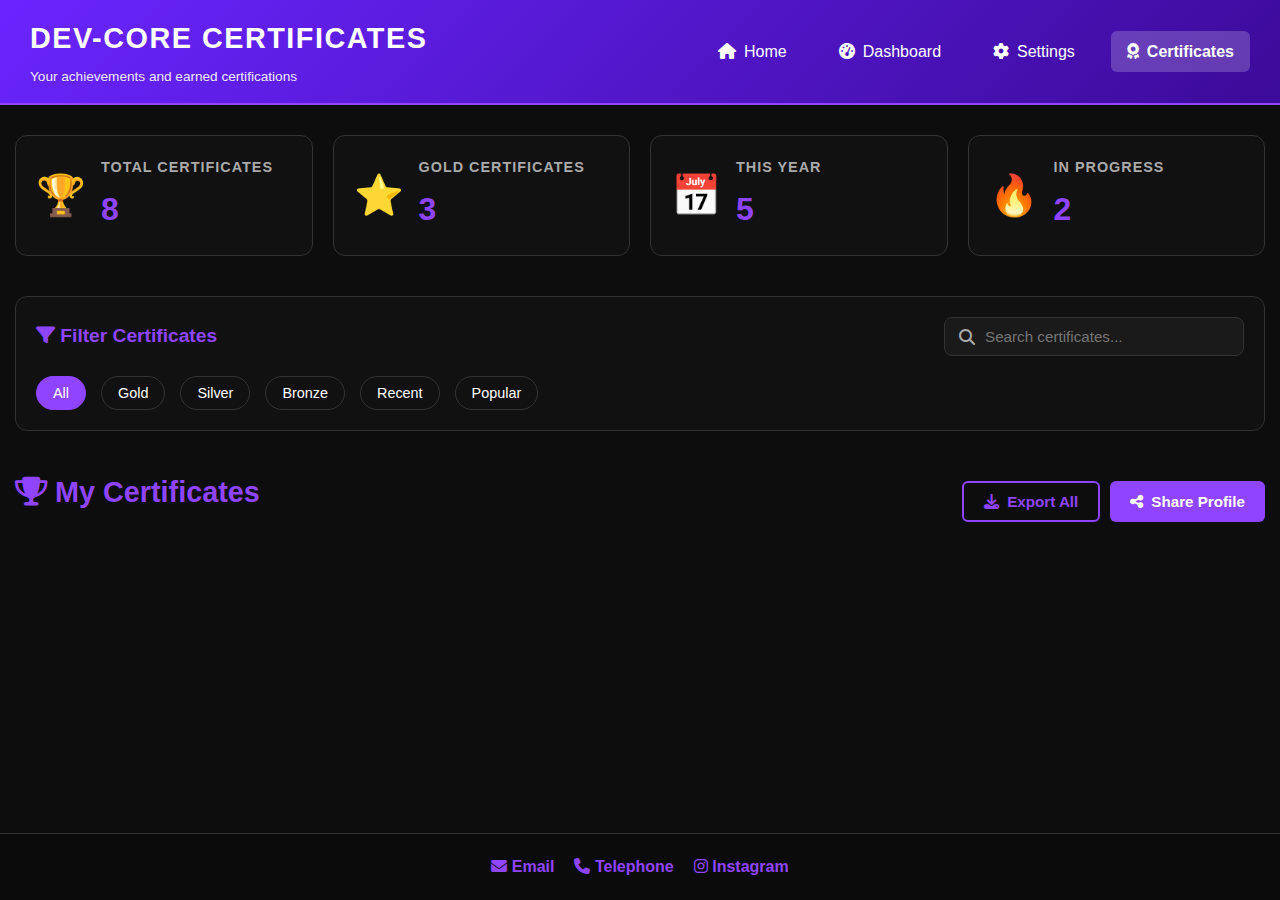
<file: certificate.html>
<!DOCTYPE html>
<html lang="en" data-theme="dark">

<head>
    <meta charset="UTF-8">
    <meta name="viewport" content="width=device-width, initial-scale=1.0">
    <title>Certificates - DEV-CORE</title>
    <link rel="stylesheet" href="https://cdnjs.cloudflare.com/ajax/libs/font-awesome/6.4.0/css/all.min.css">
    <style>
        /* ===== CSS VARIABLES FOR THEMES ===== */
        :root {
            /* Dark Theme (Default) */
            --primary-color: #8f44ff;
            --secondary-color: #6a25ff;
            --background-color: #0d0d0d;
            --card-bg: #111;
            --card-border: #333;
            --text-color: #fff;
            --text-secondary: #aaa;
            --input-bg: #1a1a1a;
            --input-border: #333;
            --danger-color: #ff6b6b;
            --success-color: #00ff88;
            --certificate-gold: #ffd700;
            --certificate-silver: #c0c0c0;
            --certificate-bronze: #cd7f32;
            --header-gradient: linear-gradient(135deg, #6a25ff, #3c0a99);
            --footer-bg: #0b0b0b;
        }

        [data-theme="light"] {
            /* Light Theme */
            --primary-color: #6a25ff;
            --secondary-color: #8f44ff;
            --background-color: #f5f5f5;
            --card-bg: #ffffff;
            --card-border: #e0e0e0;
            --text-color: #333;
            --text-secondary: #666;
            --input-bg: #ffffff;
            --input-border: #ddd;
            --danger-color: #ff4757;
            --success-color: #2ed573;
            --certificate-gold: #daa520;
            --certificate-silver: #a9a9a9;
            --certificate-bronze: #8b4513;
            --header-gradient: linear-gradient(135deg, #8f44ff, #6a25ff);
            --footer-bg: #ffffff;
        }

        /* ===== GLOBAL STYLE ===== */
        * {
            margin: 0;
            padding: 0;
            box-sizing: border-box;
            font-family: "Poppins", sans-serif;
        }

        body {
            background: var(--background-color);
            color: var(--text-color);
            line-height: 1.6;
            min-height: 100vh;
            display: flex;
            flex-direction: column;
            transition: all 0.3s ease;
        }

        /* ===== HEADER ===== */
        header {
            background: var(--header-gradient);
            padding: 15px 30px;
            border-bottom: 2px solid var(--primary-color);
            position: sticky;
            top: 0;
            z-index: 1000;
            display: flex;
            justify-content: space-between;
            align-items: center;
            min-height: 70px;
        }

        .header-content {
            flex: 1;
        }

        header h1 {
            font-size: 1.8rem;
            text-transform: uppercase;
            letter-spacing: 1.5px;
            margin-bottom: 5px;
        }

        header p {
            opacity: 0.9;
            font-size: 0.85rem;
        }

        /* ===== DESKTOP NAVIGATION ===== */
        .desktop-nav {
            display: flex;
            gap: 20px;
            align-items: center;
        }

        .desktop-nav a {
            color: #fff;
            text-decoration: none;
            font-weight: 500;
            padding: 8px 16px;
            border-radius: 6px;
            transition: 0.3s ease;
            display: flex;
            align-items: center;
            gap: 8px;
        }

        .desktop-nav a:hover {
            background: rgba(255, 255, 255, 0.15);
        }

        .desktop-nav a.active {
            background: rgba(255, 255, 255, 0.2);
            font-weight: bold;
        }

        /* ===== MENU TOGGLE للموبايل فقط ===== */
        .menu-toggle {
            display: none;
            font-size: 1.8rem;
            cursor: pointer;
            color: #fff;
            background: none;
            border: none;
            padding: 5px;
        }

        /* ===== MAIN CONTAINER ===== */
        .container {
            max-width: 1400px;
            margin: 30px auto;
            padding: 0 15px;
            flex: 1;
            width: 100%;
        }

        /* ===== CERTIFICATES GRID ===== */
        .certificates-header {
            display: flex;
            justify-content: space-between;
            align-items: center;
            margin-bottom: 30px;
            flex-wrap: wrap;
            gap: 15px;
        }

        .certificates-header h2 {
            font-size: 1.8rem;
            color: var(--primary-color);
        }

        .certificates-grid {
            display: grid;
            grid-template-columns: repeat(auto-fill, minmax(350px, 1fr));
            gap: 25px;
            margin-bottom: 40px;
        }

        /* ===== CERTIFICATE CARD ===== */
        .certificate-card {
            background: var(--card-bg);
            border-radius: 12px;
            border: 1px solid var(--card-border);
            padding: 25px;
            transition: all 0.3s ease;
            position: relative;
            overflow: hidden;
        }

        .certificate-card:hover {
            transform: translateY(-5px);
            box-shadow: 0 10px 30px rgba(0, 0, 0, 0.2);
            border-color: var(--primary-color);
        }

        .certificate-badge {
            position: absolute;
            top: 15px;
            right: 15px;
            padding: 5px 12px;
            border-radius: 20px;
            font-size: 0.8rem;
            font-weight: bold;
            text-transform: uppercase;
        }

        .certificate-badge.gold {
            background: linear-gradient(135deg, var(--certificate-gold), #ffa500);
            color: #000;
        }

        .certificate-badge.silver {
            background: linear-gradient(135deg, var(--certificate-silver), #c0c0c0);
            color: #000;
        }

        .certificate-badge.bronze {
            background: linear-gradient(135deg, var(--certificate-bronze), #cd7f32);
            color: #fff;
        }

        .certificate-icon {
            font-size: 2.5rem;
            color: var(--primary-color);
            margin-bottom: 15px;
        }

        .certificate-title {
            font-size: 1.3rem;
            font-weight: 600;
            margin-bottom: 10px;
            color: var(--text-color);
        }

        .certificate-details {
            display: flex;
            flex-direction: column;
            gap: 8px;
            margin-bottom: 20px;
        }

        .detail-item {
            display: flex;
            align-items: center;
            gap: 10px;
            color: var(--text-secondary);
            font-size: 0.9rem;
        }

        .detail-item i {
            width: 20px;
            color: var(--primary-color);
        }

        .certificate-actions {
            display: flex;
            gap: 10px;
            margin-top: 20px;
        }

        /* ===== STATS SECTION ===== */
        .certificates-stats {
            display: grid;
            grid-template-columns: repeat(auto-fit, minmax(200px, 1fr));
            gap: 20px;
            margin-bottom: 40px;
        }

        .stat-card {
            background: var(--card-bg);
            border-radius: 12px;
            border: 1px solid var(--card-border);
            padding: 20px;
            display: flex;
            align-items: center;
            gap: 15px;
            transition: all 0.3s ease;
        }

        .stat-card:hover {
            border-color: var(--primary-color);
            transform: translateY(-3px);
        }

        .stat-icon {
            font-size: 2.5rem;
            color: var(--primary-color);
        }

        .stat-info h3 {
            font-size: 0.9rem;
            color: var(--text-secondary);
            text-transform: uppercase;
            letter-spacing: 1px;
            margin-bottom: 5px;
        }

        .stat-number {
            font-size: 2rem;
            font-weight: bold;
            color: var(--primary-color);
        }

        /* ===== FILTERS SECTION ===== */
        .certificate-filters {
            background: var(--card-bg);
            border-radius: 12px;
            border: 1px solid var(--card-border);
            padding: 20px;
            margin-bottom: 30px;
        }

        .filters-header {
            display: flex;
            justify-content: space-between;
            align-items: center;
            margin-bottom: 20px;
            flex-wrap: wrap;
            gap: 10px;
        }

        .filters-header h3 {
            color: var(--primary-color);
            font-size: 1.2rem;
        }

        .filter-options {
            display: flex;
            gap: 15px;
            flex-wrap: wrap;
        }

        .filter-btn {
            padding: 8px 16px;
            background: transparent;
            border: 1px solid var(--card-border);
            border-radius: 20px;
            color: var(--text-color);
            cursor: pointer;
            transition: all 0.3s ease;
            font-size: 0.9rem;
        }

        .filter-btn:hover,
        .filter-btn.active {
            background: var(--primary-color);
            border-color: var(--primary-color);
            color: #fff;
        }

        .search-box {
            position: relative;
            width: 100%;
            max-width: 300px;
        }

        .search-box input {
            width: 100%;
            padding: 10px 15px 10px 40px;
            background: var(--input-bg);
            border: 1px solid var(--card-border);
            border-radius: 8px;
            color: var(--text-color);
            font-size: 0.95rem;
        }

        .search-box i {
            position: absolute;
            left: 15px;
            top: 50%;
            transform: translateY(-50%);
            color: var(--text-secondary);
        }

        /* ===== CERTIFICATE MODAL ===== */
        .certificate-modal {
            display: none;
            position: fixed;
            top: 0;
            left: 0;
            width: 100%;
            height: 100%;
            background: rgba(0, 0, 0, 0.8);
            z-index: 2000;
            justify-content: center;
            align-items: center;
            padding: 20px;
        }

        .modal-content {
            background: var(--card-bg);
            border-radius: 12px;
            max-width: 800px;
            width: 100%;
            max-height: 90vh;
            overflow-y: auto;
            position: relative;
            border: 2px solid var(--primary-color);
        }

        .modal-header {
            padding: 20px;
            border-bottom: 1px solid var(--card-border);
            display: flex;
            justify-content: space-between;
            align-items: center;
        }

        .modal-header h3 {
            color: var(--primary-color);
            font-size: 1.3rem;
        }

        .close-modal {
            background: none;
            border: none;
            font-size: 1.5rem;
            color: var(--text-color);
            cursor: pointer;
            padding: 5px;
        }

        .modal-body {
            padding: 20px;
        }

        .certificate-preview {
            background: linear-gradient(135deg, #1a0033, #0d001a);
            border-radius: 8px;
            padding: 30px;
            text-align: center;
            margin-bottom: 20px;
            border: 1px solid var(--primary-color);
        }

        .certificate-logo {
            font-size: 3rem;
            color: var(--certificate-gold);
            margin-bottom: 20px;
        }

        .certificate-award {
            font-size: 2rem;
            color: var(--certificate-gold);
            margin: 20px 0;
            font-weight: bold;
        }

        .certificate-holder {
            font-size: 1.5rem;
            margin: 15px 0;
            color: #fff;
        }

        .certificate-course {
            font-size: 1.2rem;
            color: var(--text-secondary);
            margin-bottom: 10px;
        }

        .certificate-date {
            color: var(--certificate-silver);
            margin-bottom: 20px;
        }

        .modal-actions {
            display: flex;
            gap: 10px;
            justify-content: center;
            flex-wrap: wrap;
        }

        /* ===== BUTTONS ===== */
        .btn {
            padding: 10px 20px;
            border-radius: 6px;
            text-decoration: none;
            font-weight: bold;
            border: none;
            cursor: pointer;
            transition: all 0.3s ease;
            display: inline-flex;
            align-items: center;
            justify-content: center;
            gap: 8px;
            font-size: 0.95rem;
        }

        .btn-primary {
            background: var(--primary-color);
            color: #fff;
        }

        .btn-primary:hover {
            background: var(--secondary-color);
            transform: translateY(-2px);
            box-shadow: 0 4px 12px rgba(143, 68, 255, 0.3);
        }

        .btn-secondary {
            background: transparent;
            color: var(--primary-color);
            border: 2px solid var(--primary-color);
        }

        .btn-secondary:hover {
            background: var(--primary-color);
            color: #fff;
        }

        .btn-success {
            background: var(--success-color);
            color: #000;
        }

        .btn-success:hover {
            opacity: 0.9;
            transform: translateY(-2px);
        }

        /* ===== SLIDE MENU للموبايل فقط ===== */
        .slide-menu {
            position: fixed;
            top: 0;
            right: -100%;
            width: 280px;
            height: 100vh;
            background: var(--card-bg);
            display: flex;
            flex-direction: column;
            padding: 70px 20px 20px;
            gap: 10px;
            transition: right 0.3s ease-in-out;
            z-index: 9998;
            box-shadow: -5px 0 15px rgba(0, 0, 0, 0.2);
        }

        .slide-menu.active {
            right: 0;
        }

        .slide-menu a {
            color: var(--text-color);
            text-decoration: none;
            padding: 12px 15px;
            border-radius: 8px;
            transition: all 0.3s;
            display: flex;
            align-items: center;
            gap: 10px;
        }

        .slide-menu a.active {
            background: rgba(143, 68, 255, 0.2);
            color: var(--primary-color);
        }

        .slide-menu a:hover {
            background: rgba(143, 68, 255, 0.1);
        }

        .close-btn {
            position: absolute;
            top: 20px;
            left: 20px;
            font-size: 1.5rem;
            cursor: pointer;
            color: var(--text-color);
            background: none;
            border: none;
        }

        .menu-overlay {
            position: fixed;
            inset: 0;
            background: rgba(0, 0, 0, 0.5);
            backdrop-filter: blur(5px);
            opacity: 0;
            visibility: hidden;
            transition: all 0.3s ease;
            z-index: 9997;
        }

        .menu-overlay.active {
            opacity: 1;
            visibility: visible;
        }

        /* ===== FOOTER ===== */
        footer {
            background: var(--footer-bg);
            padding: 20px;
            margin-top: auto;
            border-top: 1px solid var(--card-border);
        }

        footer ul {
            display: flex;
            justify-content: center;
            list-style: none;
            gap: 20px;
            flex-wrap: wrap;
        }

        footer ul li a {
            color: var(--primary-color);
            font-weight: bold;
            text-decoration: none;
            transition: 0.3s ease;
        }

        footer ul li a:hover {
            text-decoration: underline;
        }

        /* ===== RESPONSIVE DESIGN ===== */
        @media (max-width: 992px) {
            .certificates-grid {
                grid-template-columns: repeat(auto-fill, minmax(300px, 1fr));
                gap: 20px;
            }
            
            header {
                padding: 12px 20px;
            }
            
            header h1 {
                font-size: 1.6rem;
            }
        }

        @media (max-width: 768px) {
            .menu-toggle {
                display: block;
            }
            
            .desktop-nav {
                display: none;
            }
            
            .certificates-header {
                flex-direction: column;
                align-items: flex-start;
            }
            
            .certificates-grid {
                grid-template-columns: 1fr;
            }
            
            .search-box {
                max-width: 100%;
            }
            
            .filter-options {
                justify-content: center;
            }
            
            .certificate-actions {
                flex-direction: column;
            }
            
            .btn {
                width: 100%;
            }
            
            header {
                padding: 10px 15px;
            }
            
            header h1 {
                font-size: 1.4rem;
            }
            
            header p {
                font-size: 0.8rem;
            }
        }

        @media (max-width: 480px) {
            .container {
                padding: 0 10px;
                margin: 20px auto;
            }
            
            .certificates-stats {
                grid-template-columns: 1fr;
            }
            
            .modal-content {
                padding: 10px;
            }
            
            .certificate-preview {
                padding: 15px;
            }
            
            .certificate-award {
                font-size: 1.5rem;
            }
            
            .certificate-holder {
                font-size: 1.2rem;
            }
        }

        @media (max-width: 360px) {
            header h1 {
                font-size: 1.2rem;
            }
            
            .slide-menu {
                width: 100%;
            }
            
            .certificate-title {
                font-size: 1.1rem;
            }
        }

        /* ===== EMPTY STATE ===== */
        .empty-state {
            text-align: center;
            padding: 60px 20px;
            background: var(--card-bg);
            border-radius: 12px;
            border: 2px dashed var(--card-border);
        }

        .empty-state i {
            font-size: 4rem;
            color: var(--primary-color);
            margin-bottom: 20px;
        }

        .empty-state h3 {
            font-size: 1.5rem;
            margin-bottom: 10px;
            color: var(--text-color);
        }

        .empty-state p {
            color: var(--text-secondary);
            margin-bottom: 20px;
            max-width: 500px;
            margin-left: auto;
            margin-right: auto;
        }

        /* ===== ANIMATIONS ===== */
        @keyframes fadeIn {
            from {
                opacity: 0;
                transform: translateY(20px);
            }
            to {
                opacity: 1;
                transform: translateY(0);
            }
        }

        .certificate-card {
            animation: fadeIn 0.5s ease forwards;
        }

        /* ===== LOADING SKELETON ===== */
        .skeleton {
            background: linear-gradient(90deg, 
                var(--card-bg) 25%, 
                var(--input-bg) 50%, 
                var(--card-bg) 75%);
            background-size: 200% 100%;
            animation: loading 1.5s infinite;
            border-radius: 8px;
        }

        @keyframes loading {
            0% {
                background-position: 200% 0;
            }
            100% {
                background-position: -200% 0;
            }
        }

        /* ===== PRINT STYLES ===== */
        @media print {
            header,
            .menu-toggle,
            .slide-menu,
            .certificate-filters,
            .certificate-actions .btn-secondary,
            footer {
                display: none !important;
            }
            
            .certificate-preview {
                border: 2px solid #000;
                background: #fff !important;
                color: #000 !important;
            }
            
            .certificate-award {
                color: #000 !important;
            }
            
            .btn-primary {
                background: #000 !important;
                color: #fff !important;
            }
        }
    </style>
</head>

<body>
    <header>
        <div class="header-content">
            <h1>DEV-CORE Certificates</h1>
            <p>Your achievements and earned certifications</p>
        </div>

        <!-- Desktop Navigation -->
        <nav class="desktop-nav">
            <a href="index.html"><i class="fas fa-home"></i> Home</a>
            <a href="dashboard.html"><i class="fas fa-tachometer-alt"></i> Dashboard</a>
            <a href="settings.html"><i class="fas fa-cog"></i> Settings</a>
            <a href="certificates.html" class="active"><i class="fas fa-award"></i> Certificates</a>
        </nav>

        <!-- Mobile Menu Toggle -->
        <button class="menu-toggle" id="menuToggle">
            <i class="fas fa-bars"></i>
        </button>
    </header>

    <!-- Mobile Slide Menu -->
    <nav class="slide-menu" id="slideMenu">
        <button class="close-btn" id="closeMenu">
            <i class="fas fa-times"></i>
        </button>
        <a href="index.html"><i class="fas fa-home"></i> Home</a>
        <a href="dashboard.html"><i class="fas fa-tachometer-alt"></i> Dashboard</a>
        <a href="settings.html"><i class="fas fa-cog"></i> Settings</a>
        <a href="certificates.html" class="active"><i class="fas fa-award"></i> Certificates</a>
    </nav>

    <div class="menu-overlay" id="menuOverlay"></div>

    <div class="container">
        <!-- Stats Section -->
        <div class="certificates-stats">
            <div class="stat-card">
                <div class="stat-icon">🏆</div>
                <div class="stat-info">
                    <h3>Total Certificates</h3>
                    <p class="stat-number">8</p>
                </div>
            </div>
            <div class="stat-card">
                <div class="stat-icon">⭐</div>
                <div class="stat-info">
                    <h3>Gold Certificates</h3>
                    <p class="stat-number">3</p>
                </div>
            </div>
            <div class="stat-card">
                <div class="stat-icon">📅</div>
                <div class="stat-info">
                    <h3>This Year</h3>
                    <p class="stat-number">5</p>
                </div>
            </div>
            <div class="stat-card">
                <div class="stat-icon">🔥</div>
                <div class="stat-info">
                    <h3>In Progress</h3>
                    <p class="stat-number">2</p>
                </div>
            </div>
        </div>

        <!-- Filters Section -->
        <div class="certificate-filters">
            <div class="filters-header">
                <h3><i class="fas fa-filter"></i> Filter Certificates</h3>
                <div class="search-box">
                    <i class="fas fa-search"></i>
                    <input type="text" id="searchCertificates" placeholder="Search certificates...">
                </div>
            </div>
            <div class="filter-options">
                <button class="filter-btn active" data-filter="all">All</button>
                <button class="filter-btn" data-filter="gold">Gold</button>
                <button class="filter-btn" data-filter="silver">Silver</button>
                <button class="filter-btn" data-filter="bronze">Bronze</button>
                <button class="filter-btn" data-filter="recent">Recent</button>
                <button class="filter-btn" data-filter="popular">Popular</button>
            </div>
        </div>

        <!-- Certificates Grid -->
        <div class="certificates-header">
            <h2><i class="fas fa-trophy"></i> My Certificates</h2>
            <div class="certificate-actions">
                <button class="btn btn-secondary" id="exportAll">
                    <i class="fas fa-download"></i> Export All
                </button>
                <button class="btn btn-primary" id="shareProfile">
                    <i class="fas fa-share-alt"></i> Share Profile
                </button>
            </div>
        </div>

        <div class="certificates-grid" id="certificatesGrid">
            <!-- Certificate cards will be generated by JavaScript -->
        </div>

        <!-- Empty State (hidden by default) -->
        <div class="empty-state" id="emptyState" style="display: none;">
            <i class="fas fa-trophy"></i>
            <h3>No Certificates Yet</h3>
            <p>Start your learning journey and earn your first certificate! Complete courses and projects to get certified.</p>
            <a href="courses.html" class="btn btn-primary">
                <i class="fas fa-graduation-cap"></i> Browse Courses
            </a>
        </div>
    </div>

    <!-- Certificate Modal -->
    <div class="certificate-modal" id="certificateModal">
        <div class="modal-content">
            <div class="modal-header">
                <h3>Certificate Details</h3>
                <button class="close-modal" id="closeModal">
                    <i class="fas fa-times"></i>
                </button>
            </div>
            <div class="modal-body">
                <div class="certificate-preview" id="certificatePreview">
                    <!-- Certificate content will be generated by JavaScript -->
                </div>
                <div class="modal-actions">
                    <button class="btn btn-primary" id="downloadCertificate">
                        <i class="fas fa-download"></i> Download PDF
                    </button>
                    <button class="btn btn-success" id="shareCertificate">
                        <i class="fas fa-share-alt"></i> Share Certificate
                    </button>
                    <button class="btn btn-secondary" onclick="window.print()">
                        <i class="fas fa-print"></i> Print Certificate
                    </button>
                </div>
            </div>
        </div>
    </div>

    <footer>
        <ul>
            <li><a href="mailto:devcore.communicate@gmail.com"><i class="fas fa-envelope"></i> Email</a></li>
            <li><a href="tel:+966359797419"><i class="fas fa-phone"></i> Telephone</a></li>
            <li><a href="https://www.instagram.com/dev.core.egy" target="_blank"><i class="fab fa-instagram"></i> Instagram</a></li>
        </ul>
    </footer>

    <script>
        // ===== GLOBAL STATE =====
        const state = {
            theme: localStorage.getItem('theme') || 'dark',
            certificates: [
                {
                    id: 1,
                    title: "Full Stack Web Development",
                    course: "Complete Web Development Bootcamp",
                    issuer: "DEV-CORE Academy",
                    date: "Dec 15, 2023",
                    type: "gold",
                    level: "Advanced",
                    hours: 120,
                    score: 98,
                    description: "Mastered full stack web development including React, Node.js, and MongoDB"
                },
                {
                    id: 2,
                    title: "Cybersecurity Expert",
                    course: "Cybersecurity Fundamentals",
                    issuer: "DEV-CORE Security",
                    date: "Nov 20, 2023",
                    type: "gold",
                    level: "Expert",
                    hours: 80,
                    score: 95,
                    description: "Advanced cybersecurity techniques and ethical hacking"
                },
                {
                    id: 3,
                    title: "Data Science Professional",
                    course: "Data Science Specialization",
                    issuer: "DEV-CORE Data",
                    date: "Oct 10, 2023",
                    type: "silver",
                    level: "Intermediate",
                    hours: 100,
                    score: 92,
                    description: "Data analysis, machine learning, and visualization"
                },
                {
                    id: 4,
                    title: "UI/UX Design",
                    course: "User Interface Design",
                    issuer: "DEV-CORE Design",
                    date: "Sep 5, 2023",
                    type: "silver",
                    level: "Intermediate",
                    hours: 60,
                    score: 88,
                    description: "User-centered design principles and prototyping"
                },
                {
                    id: 5,
                    title: "JavaScript Mastery",
                    course: "Advanced JavaScript",
                    issuer: "DEV-CORE Programming",
                    date: "Aug 15, 2023",
                    type: "bronze",
                    level: "Beginner",
                    hours: 40,
                    score: 85,
                    description: "Modern JavaScript ES6+ features and patterns"
                },
                {
                    id: 6,
                    title: "React Development",
                    course: "React Frontend Development",
                    issuer: "DEV-CORE React",
                    date: "Jul 20, 2023",
                    type: "bronze",
                    level: "Beginner",
                    hours: 50,
                    score: 90,
                    description: "Building modern web applications with React"
                },
                {
                    id: 7,
                    title: "Python Programming",
                    course: "Python for Beginners",
                    issuer: "DEV-CORE Python",
                    date: "Jun 10, 2023",
                    type: "silver",
                    level: "Intermediate",
                    hours: 70,
                    score: 94,
                    description: "Python programming fundamentals and applications"
                },
                {
                    id: 8,
                    title: "DevOps Fundamentals",
                    course: "Introduction to DevOps",
                    issuer: "DEV-CORE DevOps",
                    date: "May 5, 2023",
                    type: "gold",
                    level: "Advanced",
                    hours: 90,
                    score: 96,
                    description: "DevOps practices and tools implementation"
                }
            ],
            filteredCertificates: [],
            currentFilter: 'all'
        };

        // ===== DOM ELEMENTS =====
        const menuToggle = document.getElementById('menuToggle');
        const slideMenu = document.getElementById('slideMenu');
        const closeMenu = document.getElementById('closeMenu');
        const menuOverlay = document.getElementById('menuOverlay');
        const certificatesGrid = document.getElementById('certificatesGrid');
        const emptyState = document.getElementById('emptyState');
        const searchInput = document.getElementById('searchCertificates');
        const filterButtons = document.querySelectorAll('.filter-btn');
        const certificateModal = document.getElementById('certificateModal');
        const closeModal = document.getElementById('closeModal');
        const certificatePreview = document.getElementById('certificatePreview');
        const exportAllBtn = document.getElementById('exportAll');
        const shareProfileBtn = document.getElementById('shareProfile');

        // ===== INITIALIZE =====
        document.addEventListener('DOMContentLoaded', () => {
            // Apply theme
            applyTheme(state.theme);
            
            // Load certificates
            renderCertificates(state.certificates);
            state.filteredCertificates = [...state.certificates];
            
            // Initialize filters
            initializeFilters();
            
            // Initialize mobile menu
            initializeMobileMenu();
            
            // Initialize modal
            initializeModal();
            
            // Initialize search
            initializeSearch();
            
            // Initialize buttons
            initializeButtons();
        });

        // ===== THEME MANAGEMENT =====
        function applyTheme(theme) {
            document.documentElement.setAttribute('data-theme', theme);
            localStorage.setItem('theme', theme);
        }

        // ===== MOBILE MENU FUNCTIONS =====
        function initializeMobileMenu() {
            menuToggle.addEventListener('click', openMobileMenu);
            closeMenu.addEventListener('click', closeMobileMenu);
            menuOverlay.addEventListener('click', closeMobileMenu);
            
            // Close on escape key
            document.addEventListener('keydown', (e) => {
                if (e.key === 'Escape') closeMobileMenu();
            });
            
            // Close on resize
            window.addEventListener('resize', () => {
                if (window.innerWidth > 768) closeMobileMenu();
            });
        }

        function openMobileMenu() {
            slideMenu.classList.add('active');
            menuOverlay.classList.add('active');
            document.body.style.overflow = 'hidden';
        }

        function closeMobileMenu() {
            slideMenu.classList.remove('active');
            menuOverlay.classList.remove('active');
            document.body.style.overflow = 'auto';
        }

        // ===== CERTIFICATES RENDERING =====
        function renderCertificates(certificates) {
            certificatesGrid.innerHTML = '';
            
            if (certificates.length === 0) {
                emptyState.style.display = 'block';
                return;
            }
            
            emptyState.style.display = 'none';
            
            certificates.forEach((cert, index) => {
                const card = createCertificateCard(cert, index);
                certificatesGrid.appendChild(card);
            });
        }

        function createCertificateCard(cert, index) {
            const card = document.createElement('div');
            card.className = 'certificate-card';
            card.style.animationDelay = `${index * 0.1}s`;
            card.dataset.id = cert.id;
            
            const typeIcon = {
                gold: 'crown',
                silver: 'star',
                bronze: 'medal'
            }[cert.type] || 'award';
            
            const typeColors = {
                gold: 'linear-gradient(135deg, #ffd700, #ffa500)',
                silver: 'linear-gradient(135deg, #c0c0c0, #a9a9a9)',
                bronze: 'linear-gradient(135deg, #cd7f32, #8b4513)'
            };
            
            card.innerHTML = `
                <div class="certificate-badge ${cert.type}" style="background: ${typeColors[cert.type]}">
                    <i class="fas fa-${typeIcon}"></i> ${cert.type.toUpperCase()}
                </div>
                <div class="certificate-icon">
                    <i class="fas fa-${typeIcon}"></i>
                </div>
                <h3 class="certificate-title">${cert.title}</h3>
                <div class="certificate-details">
                    <div class="detail-item">
                        <i class="fas fa-book"></i>
                        <span>${cert.course}</span>
                    </div>
                    <div class="detail-item">
                        <i class="fas fa-university"></i>
                        <span>${cert.issuer}</span>
                    </div>
                    <div class="detail-item">
                        <i class="fas fa-calendar"></i>
                        <span>${cert.date}</span>
                    </div>
                    <div class="detail-item">
                        <i class="fas fa-chart-line"></i>
                        <span>Level: ${cert.level} • ${cert.hours} hours</span>
                    </div>
                    <div class="detail-item">
                        <i class="fas fa-percentage"></i>
                        <span>Score: ${cert.score}%</span>
                    </div>
                </div>
                <p style="color: var(--text-secondary); font-size: 0.9rem; margin: 15px 0;">
                    ${cert.description}
                </p>
                <div class="certificate-actions">
                    <button class="btn btn-primary view-certificate" data-id="${cert.id}">
                        <i class="fas fa-eye"></i> View Certificate
                    </button>
                    <button class="btn btn-secondary download-certificate" data-id="${cert.id}">
                        <i class="fas fa-download"></i> Download
                    </button>
                </div>
            `;
            
            return card;
        }

        // ===== FILTERS =====
        function initializeFilters() {
            filterButtons.forEach(button => {
                button.addEventListener('click', () => {
                    // Update active button
                    filterButtons.forEach(btn => btn.classList.remove('active'));
                    button.classList.add('active');
                    
                    // Apply filter
                    state.currentFilter = button.dataset.filter;
                    applyFilters();
                });
            });
        }

        function applyFilters() {
            let filtered = [...state.certificates];
            
            // Apply type filter
            if (state.currentFilter !== 'all') {
                if (['gold', 'silver', 'bronze'].includes(state.currentFilter)) {
                    filtered = filtered.filter(cert => cert.type === state.currentFilter);
                } else if (state.currentFilter === 'recent') {
                    filtered.sort((a, b) => new Date(b.date) - new Date(a.date));
                } else if (state.currentFilter === 'popular') {
                    filtered.sort((a, b) => b.score - a.score);
                }
            }
            
            // Apply search filter
            if (searchInput.value.trim()) {
                const searchTerm = searchInput.value.toLowerCase();
                filtered = filtered.filter(cert =>
                    cert.title.toLowerCase().includes(searchTerm) ||
                    cert.course.toLowerCase().includes(searchTerm) ||
                    cert.description.toLowerCase().includes(searchTerm)
                );
            }
            
            state.filteredCertificates = filtered;
            renderCertificates(filtered);
        }

        // ===== SEARCH FUNCTIONALITY =====
        function initializeSearch() {
            searchInput.addEventListener('input', () => {
                clearTimeout(searchInput.timeout);
                searchInput.timeout = setTimeout(() => {
                    applyFilters();
                }, 300);
            });
        }

        // ===== MODAL FUNCTIONS =====
        function initializeModal() {
            closeModal.addEventListener('click', () => {
                certificateModal.style.display = 'none';
            });
            
            // Close modal on overlay click
            certificateModal.addEventListener('click', (e) => {
                if (e.target === certificateModal) {
                    certificateModal.style.display = 'none';
                }
            });
            
            // Close on escape key
            document.addEventListener('keydown', (e) => {
                if (e.key === 'Escape') {
                    certificateModal.style.display = 'none';
                }
            });
            
            // View certificate button handlers
            document.addEventListener('click', (e) => {
                if (e.target.classList.contains('view-certificate') || 
                    e.target.closest('.view-certificate')) {
                    const button = e.target.classList.contains('view-certificate') ? 
                        e.target : e.target.closest('.view-certificate');
                    const certId = parseInt(button.dataset.id);
                    openCertificateModal(certId);
                }
                
                if (e.target.classList.contains('download-certificate') || 
                    e.target.closest('.download-certificate')) {
                    const button = e.target.classList.contains('download-certificate') ? 
                        e.target : e.target.closest('.download-certificate');
                    const certId = parseInt(button.dataset.id);
                    downloadCertificate(certId);
                }
            });
        }

        function openCertificateModal(certId) {
            const certificate = state.certificates.find(c => c.id === certId);
            if (!certificate) return;
            
            // Generate certificate preview
            certificatePreview.innerHTML = `
                <div class="certificate-logo">
                    <i class="fas fa-award"></i>
                </div>
                <h2 style="color: var(--certificate-gold); margin: 20px 0;">CERTIFICATE OF ACHIEVEMENT</h2>
                <div style="border-bottom: 2px solid var(--primary-color); width: 200px; margin: 20px auto;"></div>
                <h3 class="certificate-award">${certificate.title}</h3>
                <p class="certificate-course">${certificate.course}</p>
                <div style="margin: 30px 0;">
                    <h4 class="certificate-holder">John Doe</h4>
                    <p style="color: var(--text-secondary);">has successfully completed</p>
                </div>
                <div style="background: rgba(143, 68, 255, 0.1); padding: 20px; border-radius: 8px; margin: 20px 0;">
                    <p>${certificate.description}</p>
                </div>
                <div style="display: grid; grid-template-columns: repeat(auto-fit, minmax(150px, 1fr)); gap: 15px; margin: 20px 0;">
                    <div style="text-align: center;">
                        <div style="font-size: 1.2rem; font-weight: bold; color: var(--primary-color);">${certificate.score}%</div>
                        <div style="color: var(--text-secondary); font-size: 0.9rem;">Final Score</div>
                    </div>
                    <div style="text-align: center;">
                        <div style="font-size: 1.2rem; font-weight: bold; color: var(--primary-color);">${certificate.hours}</div>
                        <div style="color: var(--text-secondary); font-size: 0.9rem;">Hours</div>
                    </div>
                    <div style="text-align: center;">
                        <div style="font-size: 1.2rem; font-weight: bold; color: var(--primary-color);">${certificate.level}</div>
                        <div style="color: var(--text-secondary); font-size: 0.9rem;">Level</div>
                    </div>
                </div>
                <p class="certificate-date">Issued on ${certificate.date}</p>
                <div style="margin-top: 30px; display: flex; justify-content: space-between; align-items: center;">
                    <div style="text-align: center;">
                        <div style="border-top: 1px solid var(--primary-color); padding-top: 10px; width: 150px;">
                            <div style="font-weight: bold;">Jane Smith</div>
                            <div style="color: var(--text-secondary); font-size: 0.9rem;">Director, DEV-CORE</div>
                        </div>
                    </div>
                    <div style="font-size: 3rem; color: var(--primary-color);">
                        <i class="fas fa-stamp"></i>
                    </div>
                    <div style="text-align: center;">
                        <div style="border-top: 1px solid var(--primary-color); padding-top: 10px; width: 150px;">
                            <div style="font-weight: bold;">${certificate.issuer}</div>
                            <div style="color: var(--text-secondary); font-size: 0.9rem;">Certificate ID: DC-${certificate.id.toString().padStart(4, '0')}</div>
                        </div>
                    </div>
                </div>
            `;
            
            // Set up download button
            const downloadBtn = document.getElementById('downloadCertificate');
            downloadBtn.onclick = () => downloadCertificate(certId);
            
            // Set up share button
            const shareBtn = document.getElementById('shareCertificate');
            shareBtn.onclick = () => shareCertificate(certificate);
            
            // Show modal
            certificateModal.style.display = 'flex';
        }

        // ===== DOWNLOAD FUNCTION =====
        function downloadCertificate(certId) {
            const certificate = state.certificates.find(c => c.id === certId);
            if (!certificate) return;
            
            // In a real app, this would download an actual PDF
            // For demo, we'll show a success message
            showNotification(`Downloading ${certificate.title} certificate...`, 'success');
            
            // Simulate download
            setTimeout(() => {
                showNotification('Certificate downloaded successfully!', 'success');
            }, 1000);
        }

        // ===== SHARE FUNCTION =====
        function shareCertificate(certificate) {
            const shareText = `Check out my ${certificate.title} certificate from DEV-CORE! Score: ${certificate.score}%`;
            const shareUrl = window.location.href;
            
            if (navigator.share) {
                navigator.share({
                    title: certificate.title,
                    text: shareText,
                    url: shareUrl
                });
            } else {
                // Fallback for desktop
                navigator.clipboard.writeText(`${shareText} ${shareUrl}`);
                showNotification('Certificate link copied to clipboard!', 'success');
            }
        }

        // ===== BUTTONS INITIALIZATION =====
        function initializeButtons() {
            // Export All button
            exportAllBtn.addEventListener('click', () => {
                showNotification('Preparing all certificates for download...', 'success');
                setTimeout(() => {
                    showNotification('All certificates exported successfully!', 'success');
                }, 2000);
            });
            
            // Share Profile button
            shareProfileBtn.addEventListener('click', () => {
                const profileText = "Check out my DEV-CORE certificates portfolio!";
                const profileUrl = window.location.href;
                
                if (navigator.share) {
                    navigator.share({
                        title: 'My DEV-CORE Certificates',
                        text: profileText,
                        url: profileUrl
                    });
                } else {
                    navigator.clipboard.writeText(`${profileText} ${profileUrl}`);
                    showNotification('Profile link copied to clipboard!', 'success');
                }
            });
        }

        // ===== NOTIFICATION SYSTEM =====
        function showNotification(message, type = 'success') {
            // Remove existing notification
            const existingNotification = document.querySelector('.notification');
            if (existingNotification) {
                existingNotification.remove();
            }
            
            // Create notification
            const notification = document.createElement('div');
            notification.className = 'notification';
            notification.style.cssText = `
                position: fixed;
                top: 20px;
                right: 20px;
                background: ${type === 'success' ? 'var(--success-color)' : 'var(--primary-color)'};
                color: ${type === 'success' ? '#000' : '#fff'};
                padding: 15px 25px;
                border-radius: 8px;
                display: flex;
                align-items: center;
                gap: 10px;
                z-index: 10000;
                animation: slideIn 0.3s ease;
                box-shadow: 0 4px 15px rgba(0,0,0,0.2);
                max-width: 300px;
            `;
            
            notification.innerHTML = `
                <i class="fas fa-${type === 'success' ? 'check-circle' : 'info-circle'}"></i>
                <span>${message}</span>
                <button onclick="this.parentElement.remove()" style="background:none;border:none;color:inherit;cursor:pointer;margin-left:10px;">
                    <i class="fas fa-times"></i>
                </button>
            `;
            
            document.body.appendChild(notification);
            
            // Auto remove after 3 seconds
            setTimeout(() => {
                if (notification.parentNode) {
                    notification.style.animation = 'slideOut 0.3s ease';
                    setTimeout(() => notification.remove(), 300);
                }
            }, 3000);
            
            // Add animation styles if not present
            if (!document.querySelect
</file>
